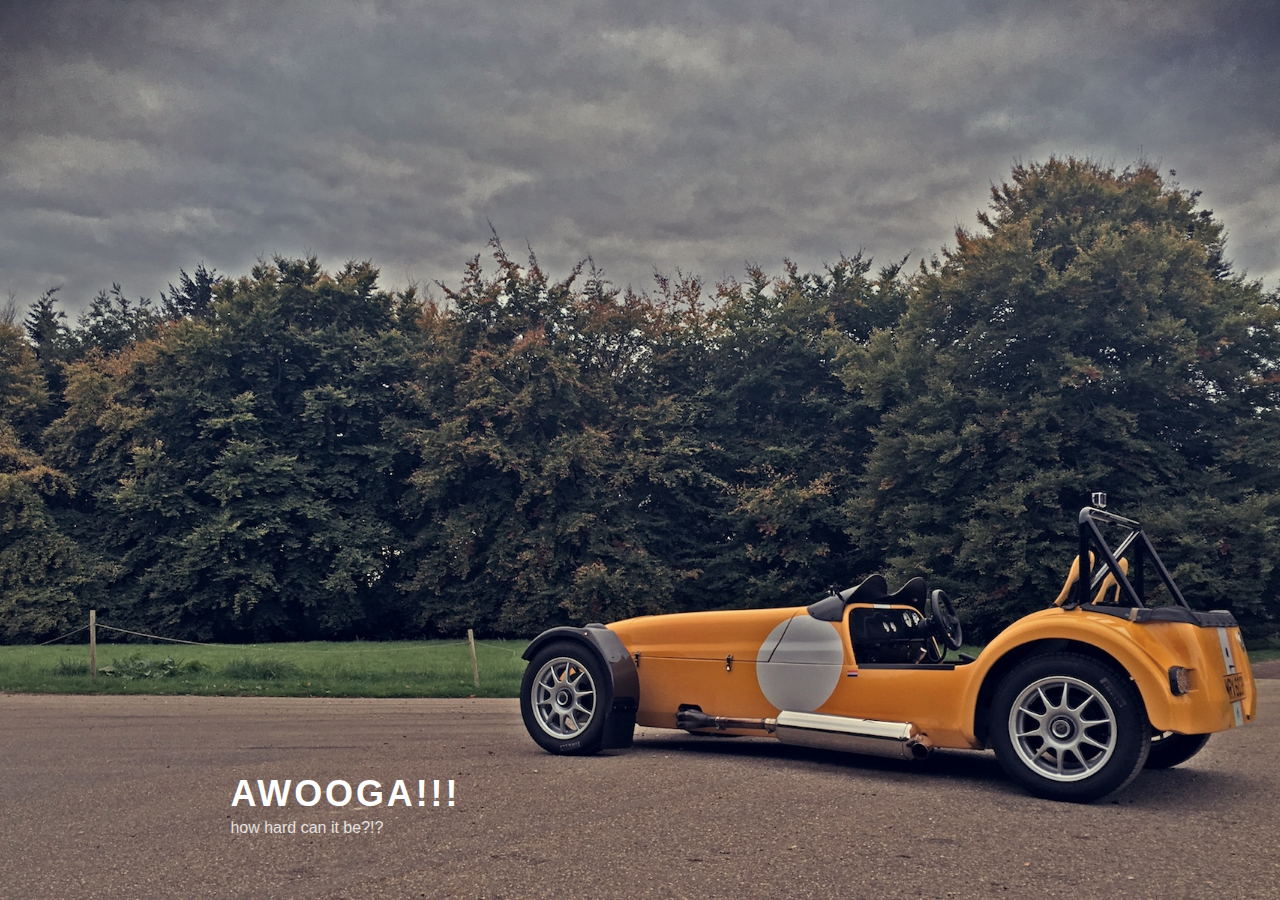
<file: index.html>
<html>
  <head>
    <link rel="shortcut icon" type="image/x-icon" href="favicon.ico">
    <link rel="stylesheet" type="text/css" href="style.css">
    <script data-ad-client="ca-pub-3248212177098373" async src="https://pagead2.googlesyndication.com/pagead/js/adsbygoogle.js"></script>
    <title>Awooga!!! - how hard can it be?!?</title>
  </head>
  <body>
    <div class="bottomleft">
      <div class="bottomlefttitle"><a href="">AWOOGA!!!</a></br></div>
      <div class="bottomleftsubtitle">how hard can it be?!?</div></div>
    </div>
  </body>
</html>
</file>
<file: style.css>
html { 
  background: url(background.jpg) no-repeat center center fixed; 
  -webkit-background-size: cover;
  -moz-background-size: cover;
  -o-background-size: cover;
  background-size: cover;
}

/* unvisited link */
a:link {
  color: white;
  text-decoration: none;
}

/* visited link */
a:visited {
  color: white;
  text-decoration: none;
}

/* mouse over link */
a:hover {
  color: grey;
  text-decoration: none;
}

/* selected link */
a:active {
  color: white;
  text-decoration: none;
}

.bottomleft {
  position: absolute;
  bottom: 4%;
  left: 18%;
}

.bottomlefttitle {
  font-family: "Libre Franklin", "Helvetica Neue", helvetica, arial, sans-serif;
  font-size: 2.25rem;
  font-weight: 800;
  line-height: 1.25;
  letter-spacing: 0.08em;
  opacity: 1;
  color: white;
}

.bottomleftsubtitle {
  margin-bottom: 0;
  margin: 0 0 1.5em;
  padding: 0;
  font-family: "Libre Franklin", "Helvetica Neue", helvetica, arial, sans-serif;
  font-size: 1rem;
  font-weight: 400;
  line-height: 1.5;
  opacity: 0.8;
  color: white;
}
</file>
